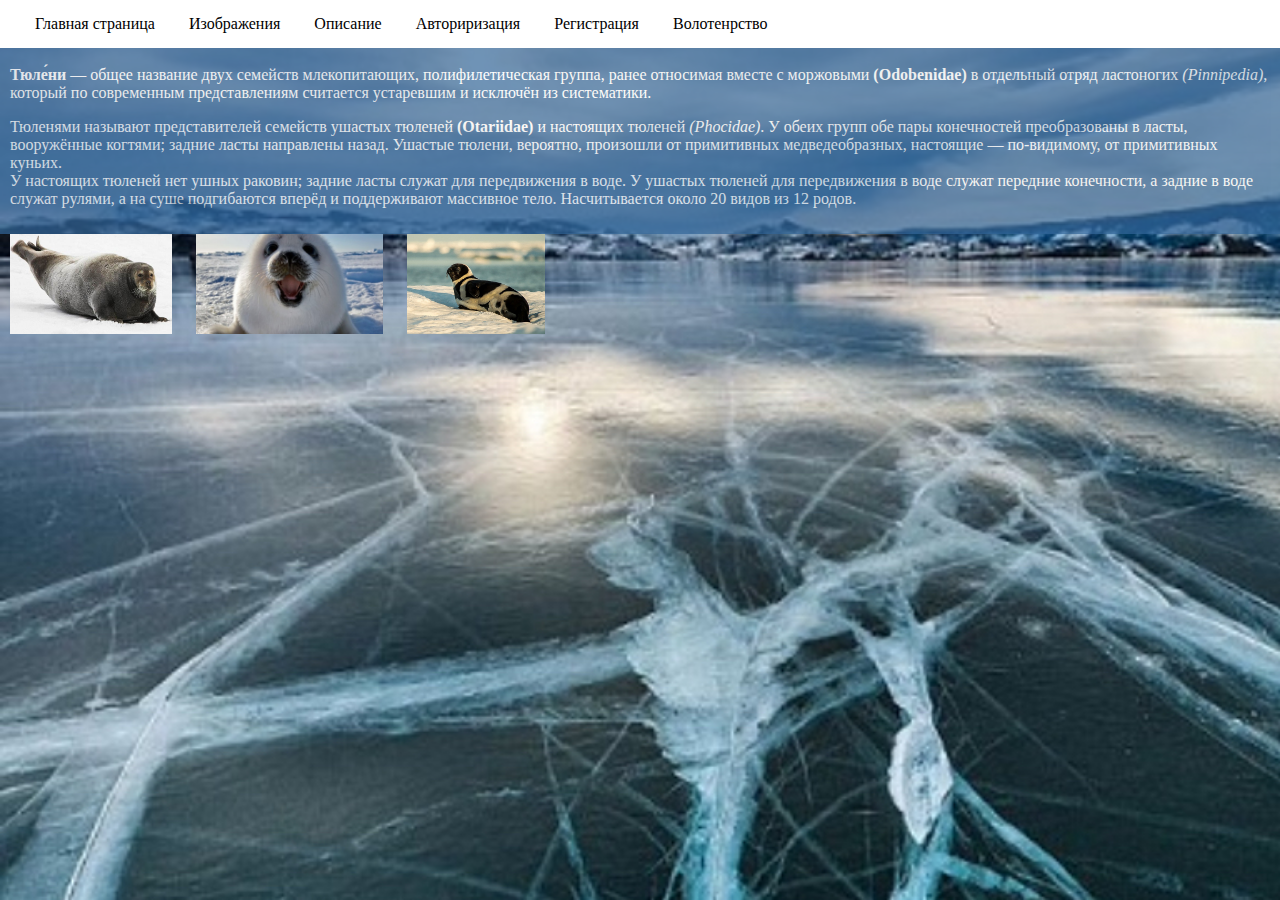
<file: index.html>
<!DOCTYPE html><!--описание типа документа-->
<html lang="ru"><!--начало нашего документа-->
    <head><!--Тег заголовка документа-->
        <title>Тюлени</title>
        <meta charset="UTF-8">
        <meta name="description" content="Сайт о тюленях">
        <meta name="keywords" content="">
        <link rel="stylesheet" href="css/style.css">
    </head>    
    <body><!--Теги, отвечающие за содержание страницы-->
        <ul class="nav">
            <li><a href="#">Главная страница</a></li>
            <li><a href="page2.html">Изображения</a></li>
            <li><a href="page3.html">Описание</a></li>
            <li><a href="page4.html">Авториризация</a></li>
            <li><a href="page5.html">Регистрация</a></li>
            <li><a href="page6.html">Волотенрство</a></li>
        </ul>
        <div class="transparent">
            <p><strong>Тюле́ни</strong> — общее название двух семейств млекопитающих, полифилетическая группа, ранее относимая вместе с моржовыми <strong>(Odobenidae)</strong> в отдельный отряд ластоногих <em>(Pinnipedia)</em>, который по современным представлениям считается устаревшим и исключён из систематики.</p>
            <p>Тюленями называют представителей семейств ушастых тюленей <b>(Otariidae)</b> и настоящих тюленей <i>(Phocidae)</i>. У обеих групп обе пары конечностей преобразованы в ласты, вооружённые когтями; задние ласты направлены назад. Ушастые тюлени, вероятно, произошли от примитивных медведеобразных, настоящие — по-видимому, от примитивных куньих. <br>У настоящих тюленей нет ушных раковин; задние ласты служат для передвижения в воде. У ушастых тюленей для передвижения в воде служат передние конечности, а задние в воде служат рулями, а на суше подгибаются вперёд и поддерживают массивное тело. Насчитывается около 20 видов из 12 родов.</p>
        </div>
        <div class="height">
            <img src="img/lahtak.jpg" alt="Лахтак">
            <img src="img/Tbaikal.jpg" alt="Байкальская нерпа">
            <img src="img/TKrilatka.jpg" alt="Байкальская нерпа">
        </div>
    </body>  
</html><!--конец нашего документа-->
</file>
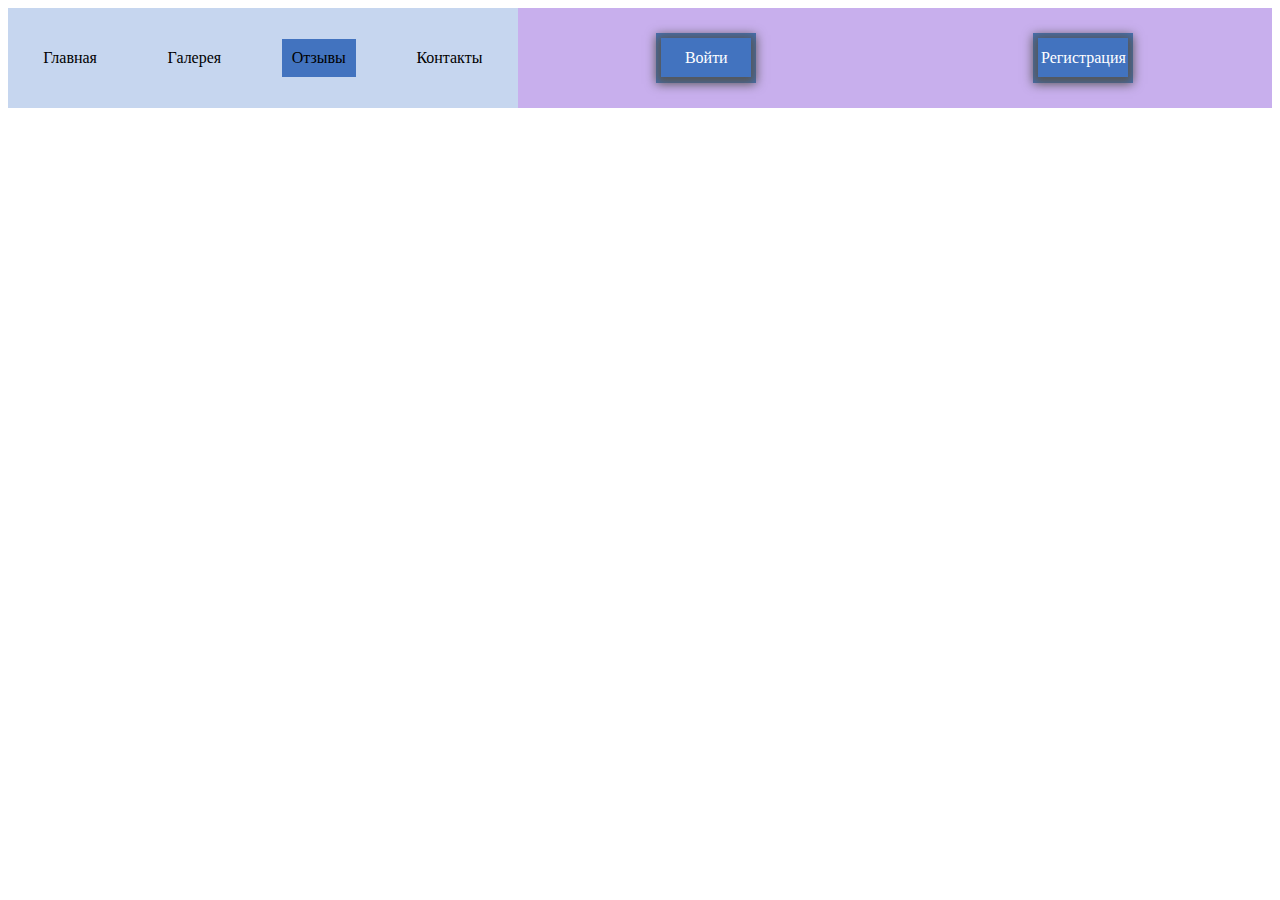
<file: flex.html>
<html lang="ru">
<head>
	<meta charset="UTF-8">
	<link rel="stylesheet" href="css/style3.css">
</head>
<body>
<div class="flex">
    <div class="flex-1">
        <ul class="flex-row">
            <li><a href="#">Главная</a></li>
            <li><a href="#">Галерея</a></li>
            <li class="position"><a href="#">Отзывы</a>
                <ul class="hover">
                    <li><a href="#">Положительные</a></li>
                    <li><a href="#">Отрицательные</a></li>
                </ul>
            </li>
            <li><a href="#">Контакты</a></li>
        </ul>
    </div>
    <div class="flex-2 flex-row">
        <div id="form1" class="form1">
            <form>
                <input type="text" name="login" placeholder="login">
                <br>
                <input type="password" name="password" placeholder="parol">
                <br>
                <a href="#">Войти</a>
            </form>
        </div>
        <div class="flex-row1"><a href="#form1">Войти</a></div>
        <div id="form2" class="form2">
            <form>
                <input type="text" name="login" placeholder="login">
                <br>
                <input type="email" placeholder="email">
                <br>
                <input type="password" name="password" placeholder="parol">
                <br>
                <a href="#">Регистрация</a>
            </form>
        </div>
        <div class="flex-row2"><a href="#form2">Регистрация</a></div>
    </div>
</div>
</body>
</html>
</file>
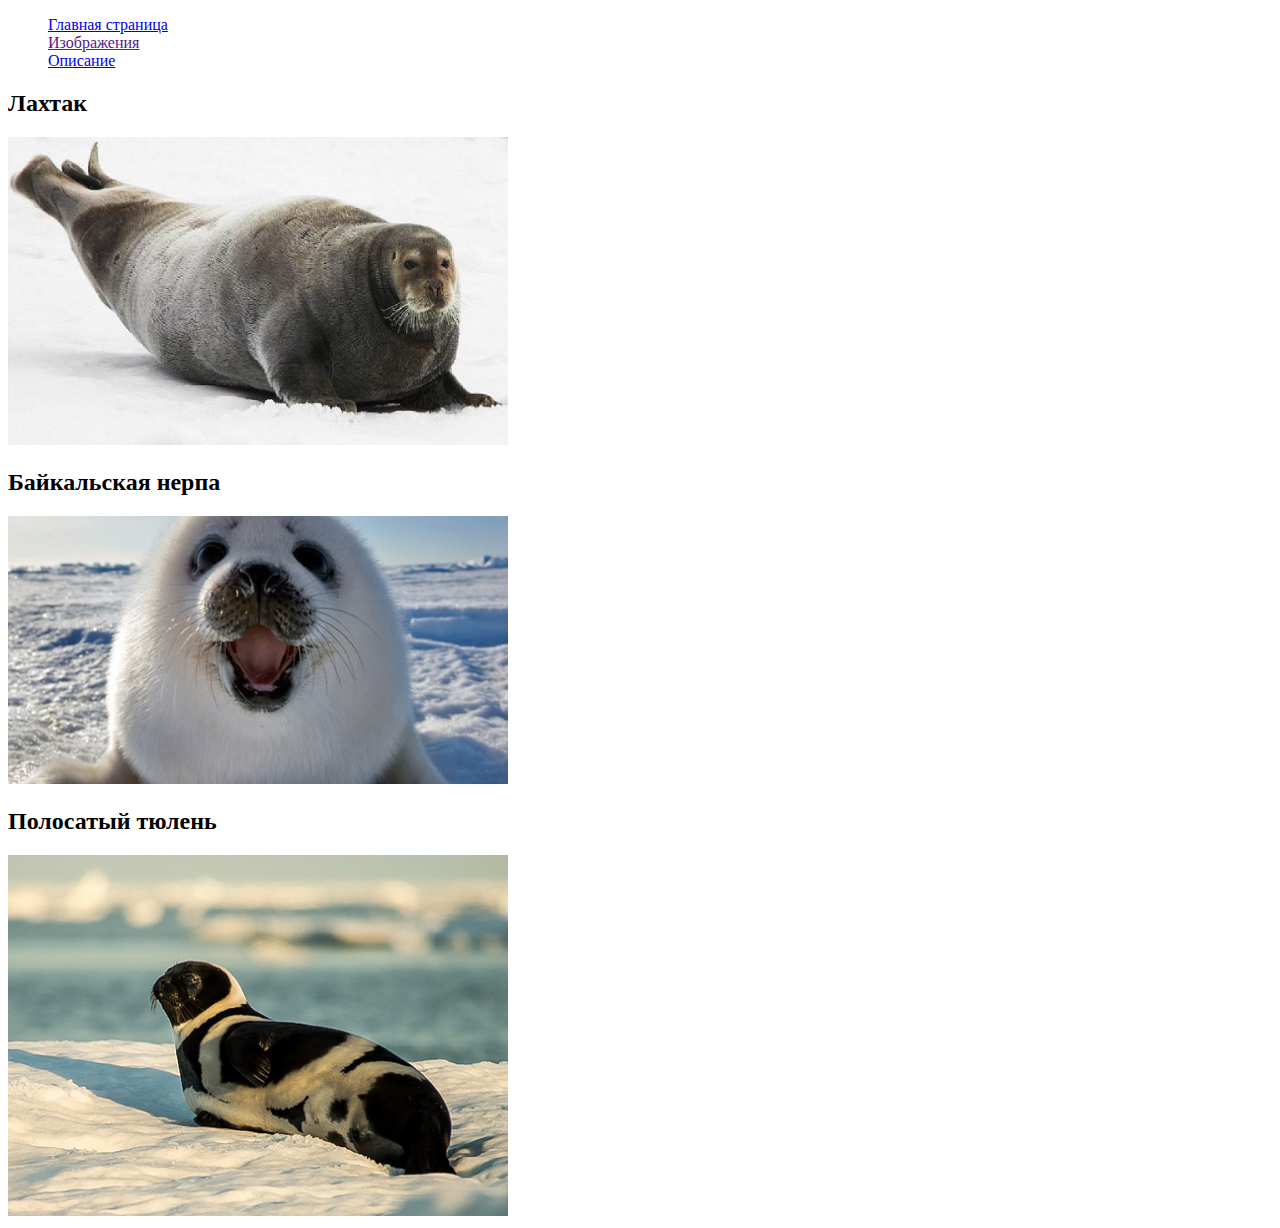
<file: index2.html>
<!DOCTYPE html><!--описание типа документа-->
<html><!--начало нашего документа-->
    <head><!--Тег заголовка документа-->
        <title>Тюлени</title>
        <meta charset="UTF-8">
        <meta name="description" content="Сайт о тюленях">
        <meta name="keywords" content="">
    </head>    
    <body><!--Теги, отвечающие за содержание страницы-->
        <ul type="none">
            <li><a href="index.html">Главная страница</a></li>
            <li><a href="">Изображения</a></li>
            <li><a href="index3.html">Описание</a></li>
        </ul>
        <div>
            <h2>Лахтак</h2>
            <img id="lahtak" src="lahtak.jpg" alt="Лахтак" width="500">
        </div>
        <div>
            <h2>Байкальская нерпа</h2>
            <img id="Tbaikal" src="img\Tbaikal.jpg" alt="Байкальская нерпа" width="500">
        </div>
        <div>
            <h2>Полосатый тюлень</h2>
            <img id="TKrilatka" src="img/TKrilatka.jpg" alt="Байкальская нерпа" width="500">
        </div>
    </body>  
</html><!--конец нашего документа-->
</file>
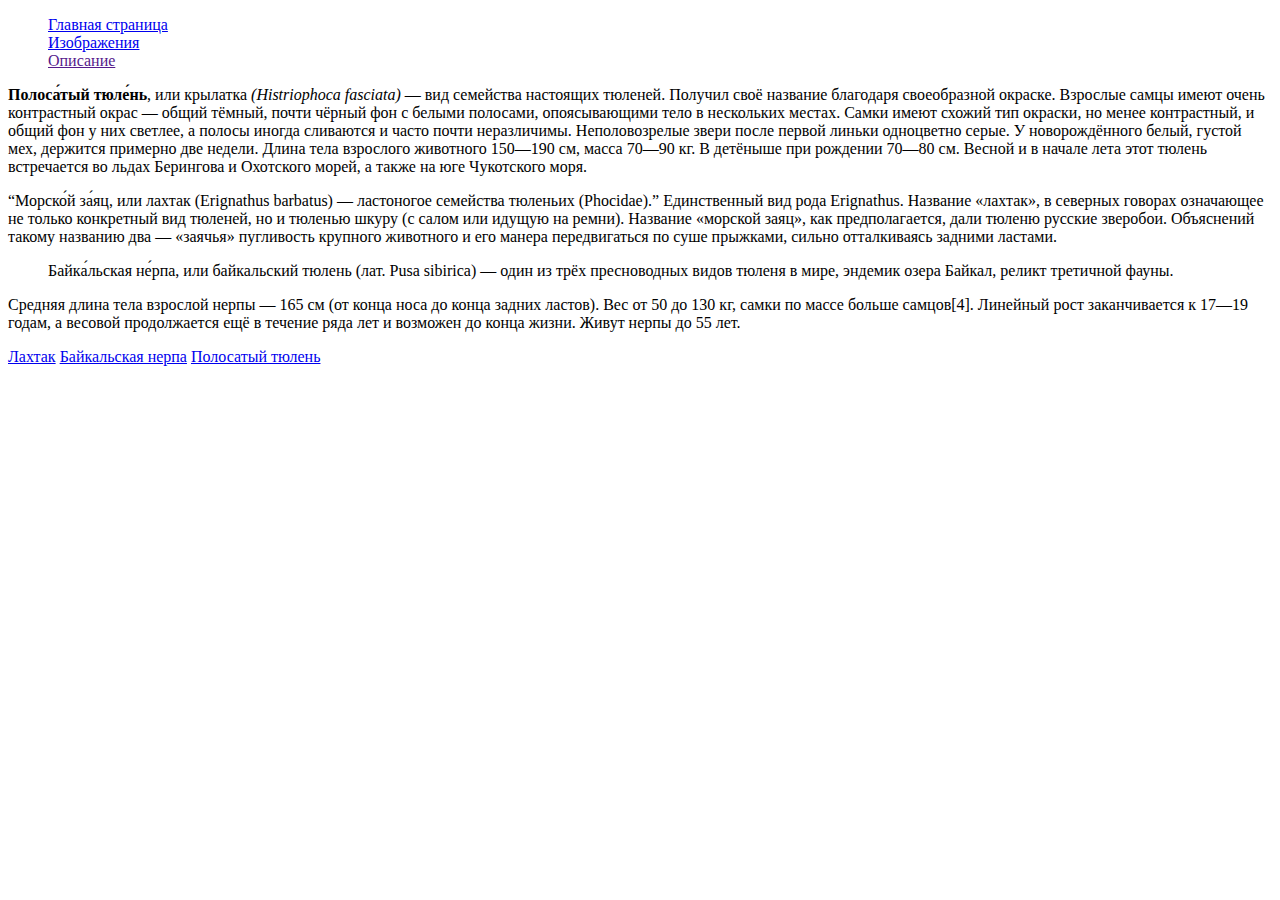
<file: index3.html>
<!DOCTYPE html><!--описание типа документа-->
<html><!--начало нашего документа-->
    <head><!--Тег заголовка документа-->
        <title>Тюлени</title>
        <meta charset="UTF-8">
        <meta name="description" content="Сайт о тюленях">
        <meta name="keywords" content="">
    </head>    
    <body><!--Теги, отвечающие за содержание страницы-->
        <ul type="none">
            <li><a href="index.html">Главная страница</a></li>
            <li><a href="index2.html">Изображения</a></li>
            <li><a href="">Описание</a></li>
        </ul>
        <p><strong>Полоса́тый тюле́нь</strong>, или крылатка <em>(Histriophoca fasciata)</em> — вид семейства настоящих тюленей. Получил своё название благодаря своеобразной окраске. Взрослые самцы имеют очень контрастный окрас — общий тёмный, почти чёрный фон с белыми полосами, опоясывающими тело в нескольких местах. Самки имеют схожий тип окраски, но менее контрастный, и общий фон у них светлее, а полосы иногда сливаются и часто почти неразличимы. Неполовозрелые звери после первой линьки одноцветно серые. У новорождённого белый, густой мех, держится примерно две недели. Длина тела взрослого животного 150—190 см, масса 70—90 кг. В детёныше при рождении 70—80 см. Весной и в начале лета этот тюлень встречается во льдах Берингова и Охотского морей, а также на юге Чукотского моря.</p>
        <p><q>Морско́й за́яц, или лахтак (Erignathus barbatus) — ластоногое семейства тюленьих (Phocidae).</q> Единственный вид рода Erignathus. Название «лахтак», в северных говорах означающее не только конкретный вид тюленей, но и тюленью шкуру (с салом или идущую на ремни). Название «морской заяц», как предполагается, дали тюленю русские зверобои. Объяснений такому названию два — «заячья» пугливость крупного животного и его манера передвигаться по суше прыжками, сильно отталкиваясь задними ластами.</p>
        <p><blockquote>Байка́льская не́рпа, или байкальский тюлень (лат. Pusa sibirica) — один из трёх пресноводных видов тюленя в мире, эндемик озера Байкал, реликт третичной фауны.</blockquote> Средняя длина тела взрослой нерпы — 165 см (от конца носа до конца задних ластов). Вес от 50 до 130 кг, самки по массе больше самцов[4]. Линейный рост заканчивается к 17—19 годам, а весовой продолжается ещё в течение ряда лет и возможен до конца жизни. Живут нерпы до 55 лет.</p>
        <a href="index2.html#lahtak">Лахтак</a>
        <a href="index2.html#Tbaikal">Байкальская нерпа</a>
        <a href="index2.html#TKrilatka">Полосатый тюлень</a>
    </body>  
</html><!--конец нашего документа-->
</file>
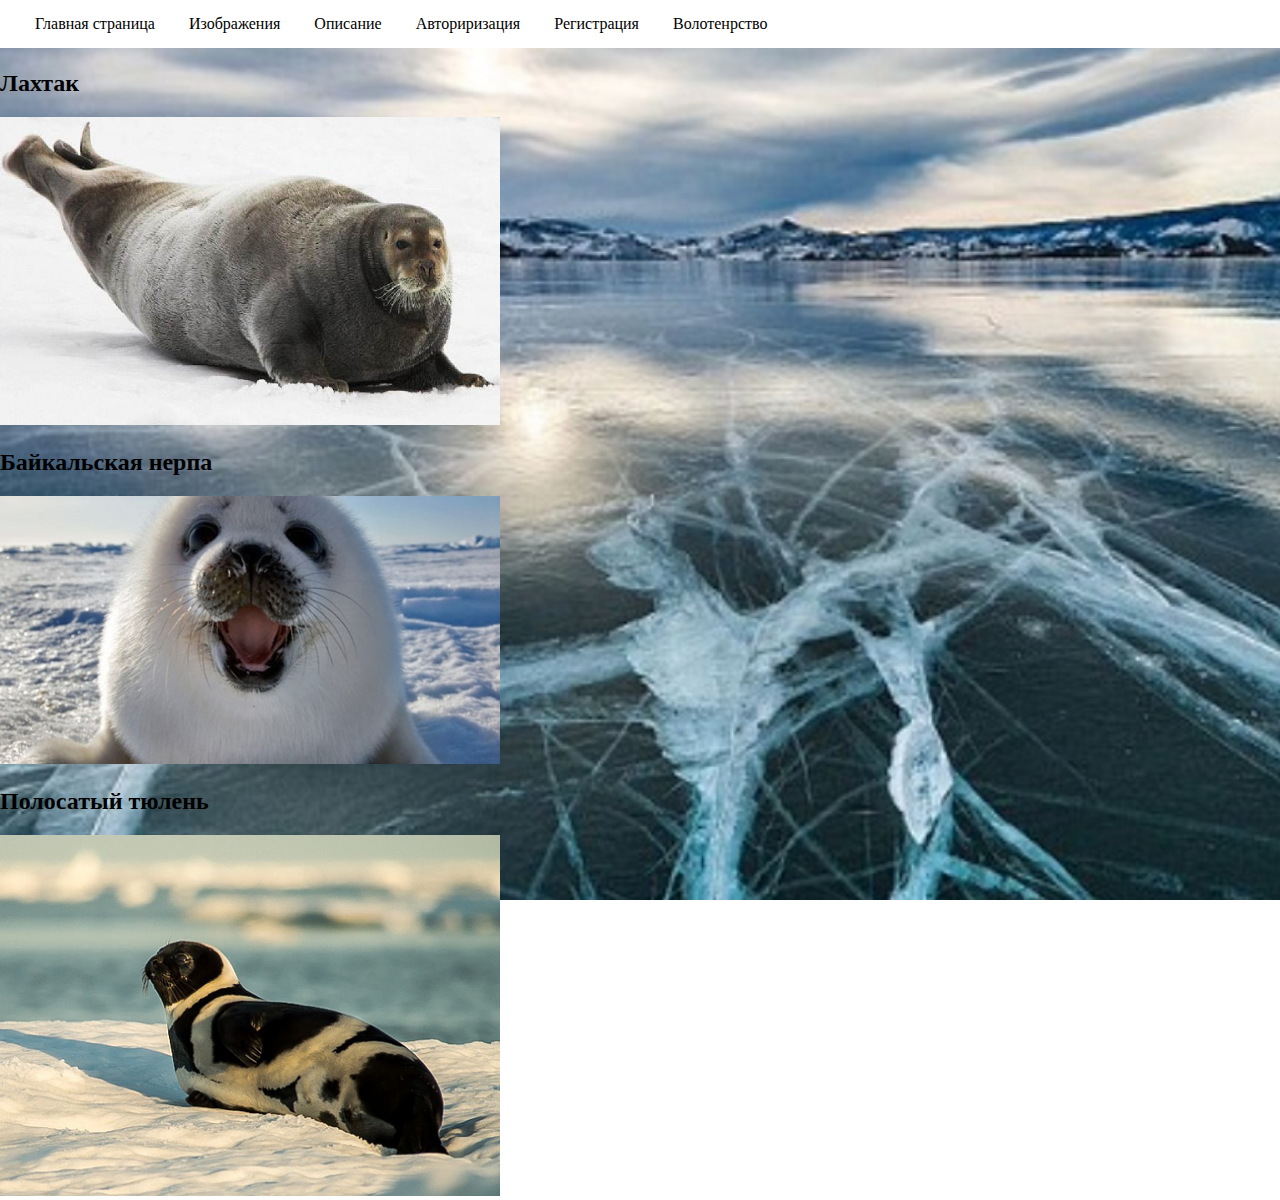
<file: page2.html>
<!DOCTYPE html><!--описание типа документа-->
<html lang="ru"><!--начало нашего документа-->
    <head><!--Тег заголовка документа-->
        <title>Тюлени</title>
        <meta charset="UTF-8">
        <meta name="description" content="Сайт о тюленях">
        <meta name="keywords" content="">
        <link rel="stylesheet" href="css/style.css">
    </head>    
    <body><!--Теги, отвечающие за содержание страницы-->
        <ul class="nav">
            <li><a href="index.html">Главная страница</a></li>
            <li><a href="#">Изображения</a></li>
            <li><a href="page3.html">Описание</a></li>
            <li><a href="page4.html">Авториризация</a></li>
            <li><a href="page5.html">Регистрация</a></li>
            <li><a href="page6.html">Волотенрство</a></li>
        </ul>
        <div class="indent">
            <h2>Лахтак</h2>
            <img id="lahtak" src="img/lahtak.jpg" alt="Лахтак" width="500">
        </div>
        <div>
            <h2>Байкальская нерпа</h2>
            <img id="Tbaikal" src="img/Tbaikal.jpg" alt="Байкальская нерпа" width="500">
        </div>
        <div>
            <h2>Полосатый тюлень</h2>
            <img id="TKrilatka" src="img/TKrilatka.jpg" alt="Байкальская нерпа" width="500">
        </div>
    </body>  
</html><!--конец нашего документа-->
</file>
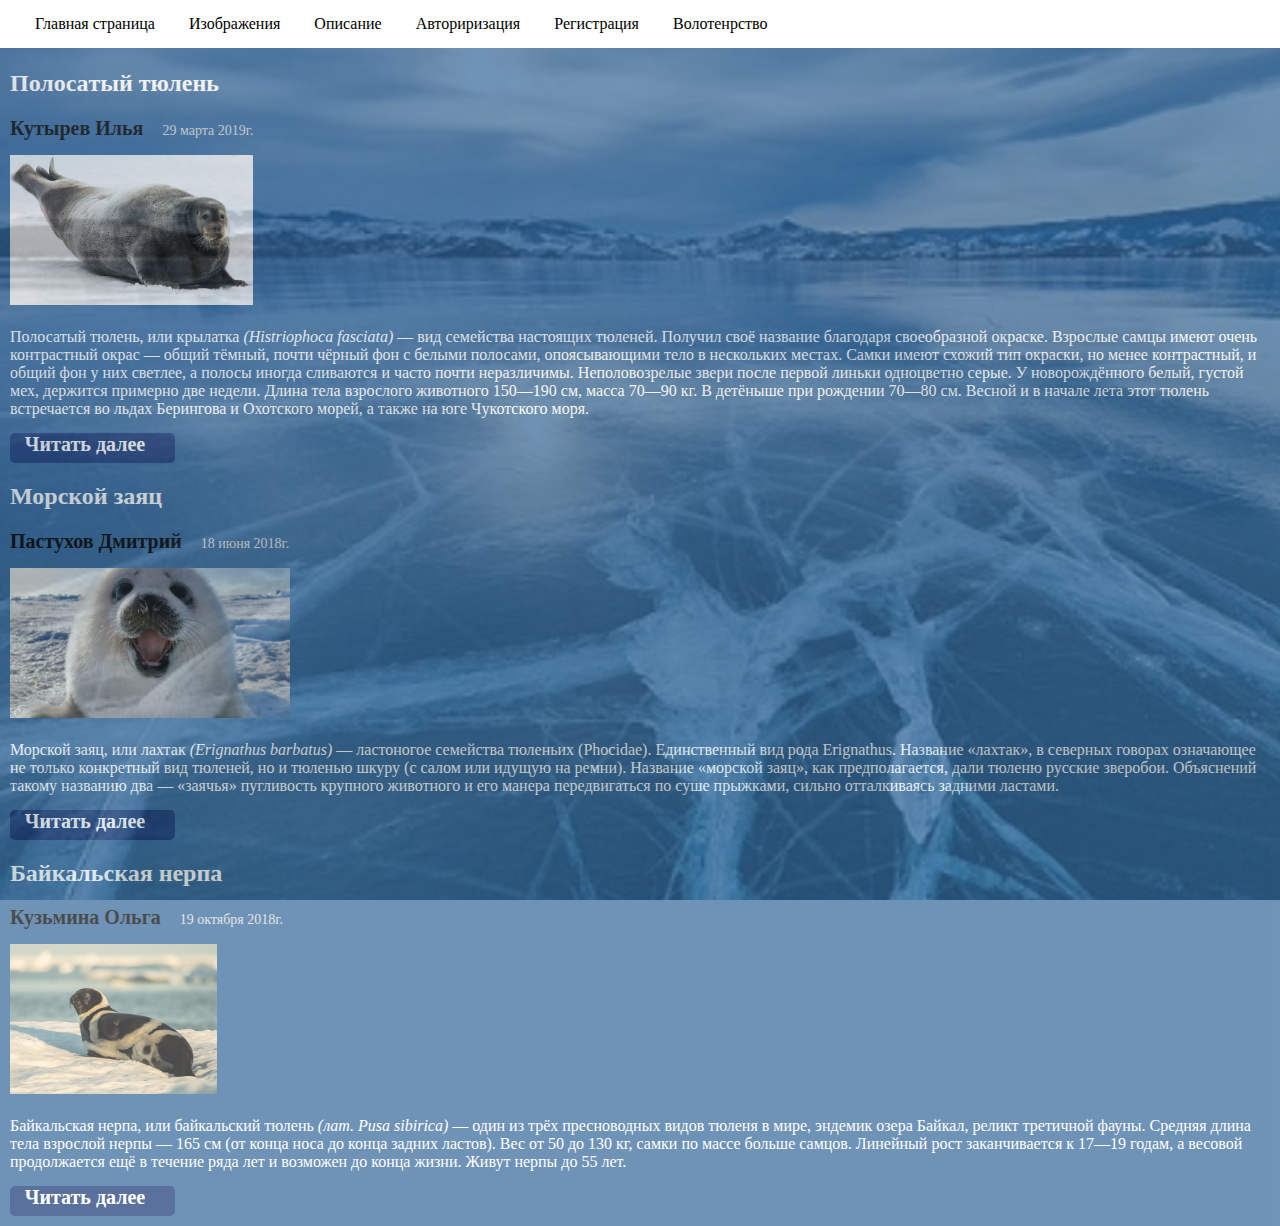
<file: page3.html>
<!DOCTYPE html><!--описание типа документа-->
<html lang="ru"><!--начало нашего документа-->
    <head><!--Тег заголовка документа-->
        <title>Тюлени</title>
        <meta charset="UTF-8">
        <meta name="description" content="Сайт о тюленях">
        <meta name="keywords" content="">
        <link rel="stylesheet" href="css/style.css">
    </head>    
    <body><!--Теги, отвечающие за содержание страницы-->
        <ul class="nav">
            <li><a href="index.html">Главная страница</a></li>
            <li><a href="page2.html">Изображения</a></li>
            <li><a href="#">Описание</a></li>
            <li><a href="page4.html">Авториризация</a></li>
            <li><a href="page5.html">Регистрация</a></li>
            <li><a href="page6.html">Волотенрство</a></li>
        </ul>
        <div class="transparent">
            <div class="article">
                <h2>Полосaтый тюлень</h2>
                <a href="#">Кутырев Илья</a>
                <span>29 марта 2019г.</span>
                <a href="page2.html#lahtak"><img src="img/lahtak.jpg"></a>
                <p>Полосатый тюлень, или крылатка <em>(Histriophoca fasciata)</em> — вид семейства настоящих тюленей. Получил своё название благодаря своеобразной окраске. Взрослые самцы имеют очень контрастный окрас — общий тёмный, почти чёрный фон с белыми полосами, опоясывающими тело в нескольких местах. Самки имеют схожий тип окраски, но менее контрастный, и общий фон у них светлее, а полосы иногда сливаются и часто почти неразличимы. Неполовозрелые звери после первой линьки одноцветно серые. У новорождённого белый, густой мех, держится примерно две недели. Длина тела взрослого животного 150—190 см, масса 70—90 кг. В детёныше при рождении 70—80 см. Весной и в начале лета этот тюлень встречается во льдах Берингова и Охотского морей, а также на юге Чукотского моря.</p>
                <a class="button" href="https://ru.wikipedia.org/wiki/%D0%9F%D0%BE%D0%BB%D0%BE%D1%81%D0%B0%D1%82%D1%8B%D0%B9_%D1%82%D1%8E%D0%BB%D0%B5%D0%BD%D1%8C">Читать далее</a>
            </div>

            <div class="article">
                <h2>Морской заяц</h2>
                <a href="#">Пастухов Дмитрий</a>
                <span>18 июня 2018г.</span>
                <a href="page2.html#Tbaikal"><img src="img/Tbaikal.jpg"></a>
                <p>Морской заяц, или лахтак <em>(Erignathus barbatus)</em> — ластоногое семейства тюленьих (Phocidae). Единственный вид рода Erignathus. Название «лахтак», в северных говорах означающее не только конкретный вид тюленей, но и тюленью шкуру (с салом или идущую на ремни). Название «морской заяц», как предполагается, дали тюленю русские зверобои. Объяснений такому названию два — «заячья» пугливость крупного животного и его манера передвигаться по суше прыжками, сильно отталкиваясь задними ластами.</p>
                <a class="button" href="https://ru.wikipedia.org/wiki/%D0%9C%D0%BE%D1%80%D1%81%D0%BA%D0%BE%D0%B9_%D0%B7%D0%B0%D1%8F%D1%86">Читать далее</a>
            </div>

            <div class="article">
                <h2>Байкальская нерпа</h2>
                <a href="#">Кузьмина Ольга</a>
                <span>19 октября 2018г.</span>
                <a href="page2.html#TKrilatka"><img src="img/TKrilatka.jpg"></a>
                <p>Байкальская нерпа, или байкальский тюлень <em>(лат. Pusa sibirica)</em> — один из трёх пресноводных видов тюленя в мире, эндемик озера Байкал, реликт третичной фауны. Средняя длина тела взрослой нерпы — 165 см (от конца носа до конца задних ластов). Вес от 50 до 130 кг, самки по массе больше самцов. Линейный рост заканчивается к 17—19 годам, а весовой продолжается ещё в течение ряда лет и возможен до конца жизни. Живут нерпы до 55 лет.</p>
                <a class="button" href="https://ru.wikipedia.org/wiki/%D0%91%D0%B0%D0%B9%D0%BA%D0%B0%D0%BB%D1%8C%D1%81%D0%BA%D0%B0%D1%8F_%D0%BD%D0%B5%D1%80%D0%BF%D0%B0">Читать далее</a>
            </div>
        </div>
    </body>  
</html><!--конец нашего документа-->
</file>
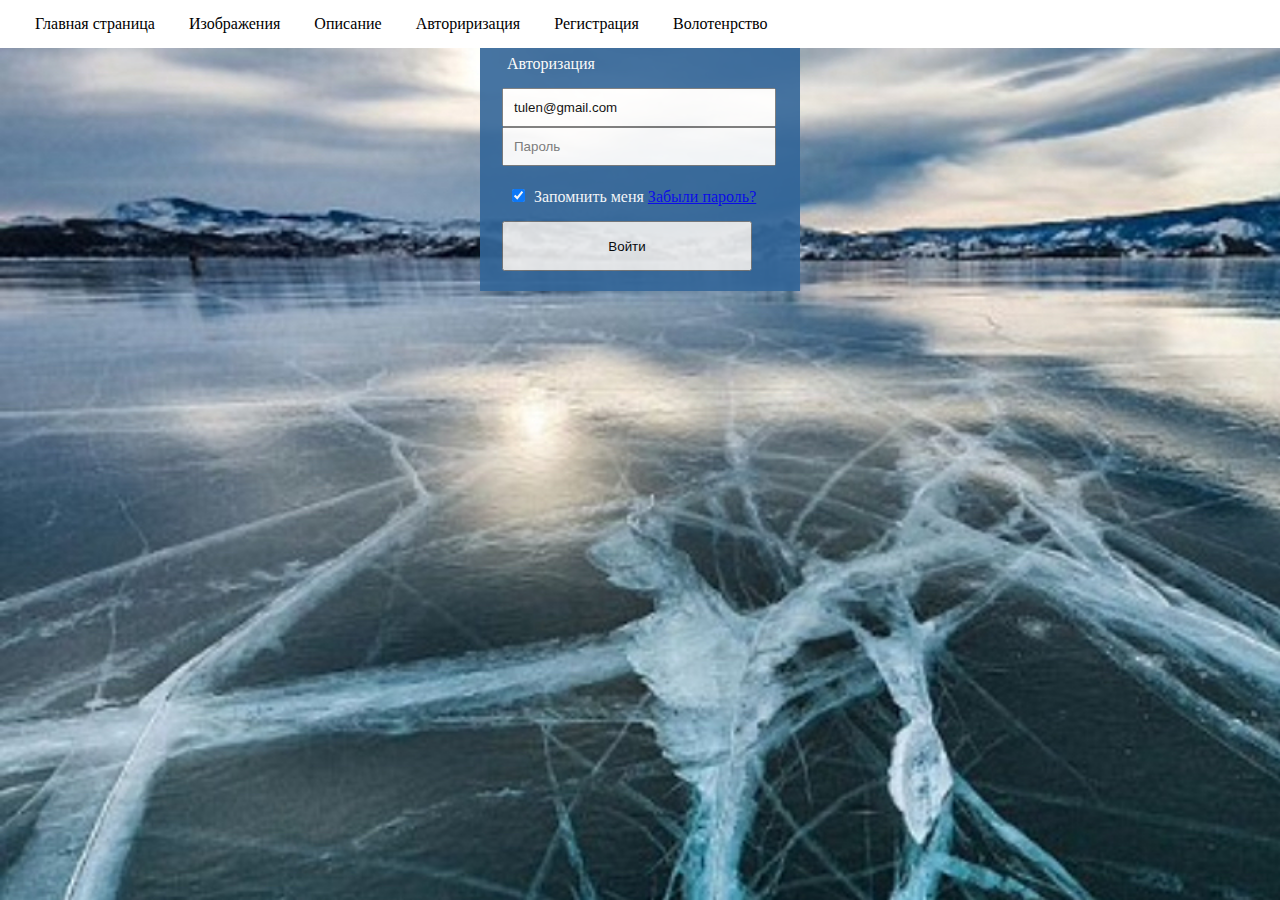
<file: page4.html>
<!DOCTYPE html><!--описание типа документа-->
<html lang="ru"><!--начало нашего документа-->
    <head><!--Тег заголовка документа-->
        <title>Тюлени</title>
        <meta charset="UTF-8">
        <meta name="description" content="Сайт о тюленях">
        <meta name="keywords" content="">
        <link rel="stylesheet" href="css/style.css">
    </head>    
    <body><!--Теги, отвечающие за содержание страницы-->
        <ul class="nav">
            <li><a href="index.html">Главная страница</a></li>
            <li><a href="page2.html">Изображения</a></li>
            <li><a href="page3.html">Описание</a></li>
            <li><a href="#">Авториризация</a></li>
            <li><a href="page5.html">Регистрация</a></li>
            <li><a href="page6.html">Волотенрство</a></li>
        </ul>
        <form class="form"
            action="#" method="POST"
            enctype="multipart/form-data"
            autocomplete="on">
            <fieldset>
                <legend>Авторизация</legend>
                <input type="email" 
                    value="tulen@gmail.com" 
                    placeholder="Адрес электронной почты"
                    required>
                <br>
                <input type="password" 
                    placeholder="Пароль"
                    required>
            </fieldset>
            <fieldset>
                <label><input checked type="checkbox">Запомнить меня</label>
                <a href="#">Забыли пароль?</a>
                <br>
                <input class="sumbit" type="submit" value="Войти">
            </fieldset>
        </form>
    </body>  
</html><!--конец нашего документа-->
</file>
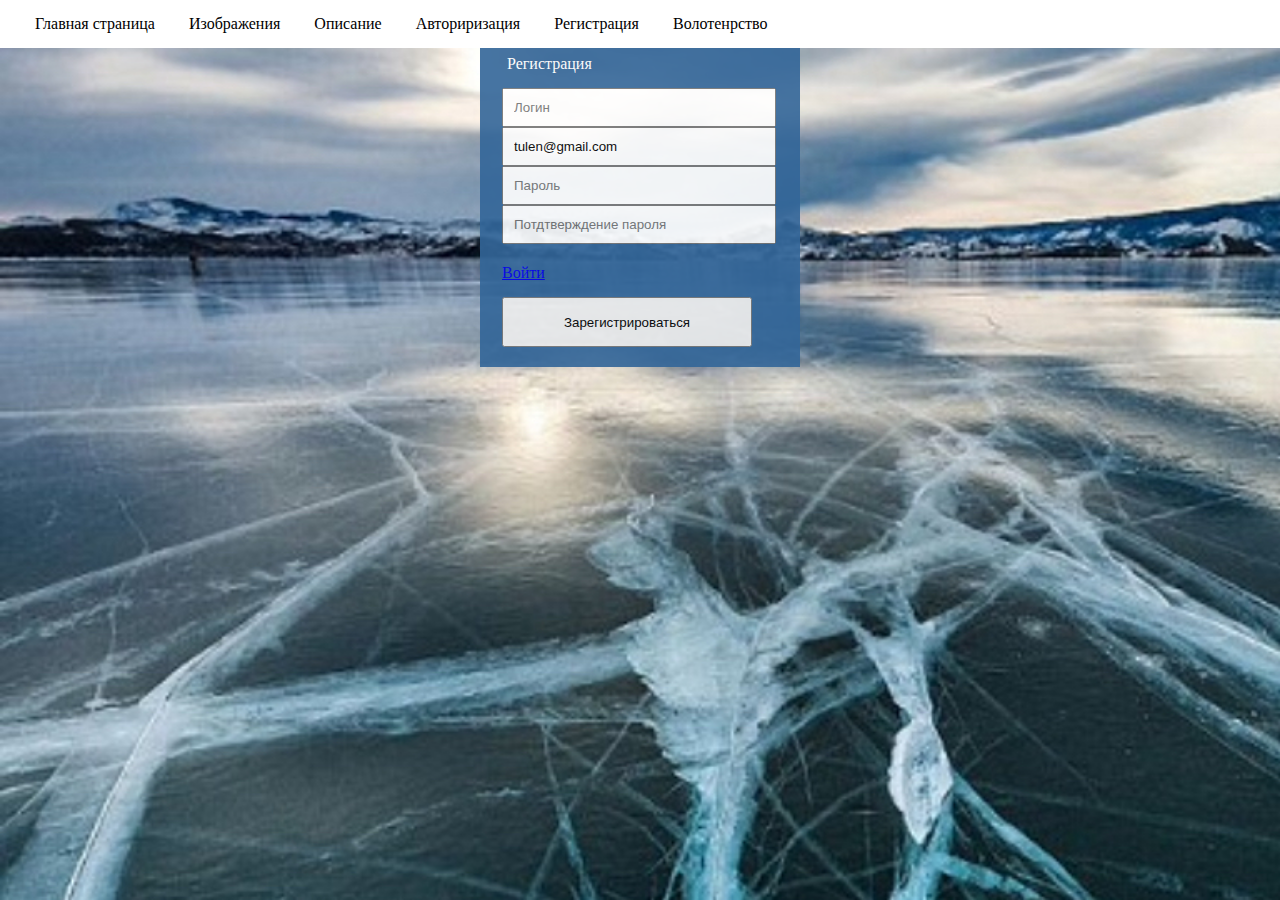
<file: page5.html>
<!DOCTYPE html><!--описание типа документа-->
<html lang="ru"><!--начало нашего документа-->
    <head><!--Тег заголовка документа-->
        <title>Тюлени</title>
        <meta charset="UTF-8">
        <meta name="description" content="Сайт о тюленях">
        <meta name="keywords" content="">
        <link rel="stylesheet" href="css/style.css">
    </head>    
    <body><!--Теги, отвечающие за содержание страницы-->
        <ul class="nav">
            <li><a href="index.html">Главная страница</a></li>
            <li><a href="page2.html">Изображения</a></li>
            <li><a href="page3.html">Описание</a></li>
            <li><a href="page4.html">Авториризация</a></li>
            <li><a href="#">Регистрация</a></li>
            <li><a href="page6.html">Волотенрство</a></li>
        </ul>
        <form class="form"
            action="#" method="POST"
            enctype="multipart/form-data"
            autocomplete="on">
            <fieldset>
                <legend>Регистрация</legend>
                <input type="text" 
                    placeholder="Логин"
                    minlength="4" maxlength="15"
                    required>
                <br>
                <input type="email" 
                    placeholder="Адрес электронной почты"
                    value="tulen@gmail.com" 
                    required>
                <br>
                <input type="password"
                    placeholder="Пароль" 
                    minlength="5" maxlength="10" 
                    required>
                <br>
                <input type="password"
                    placeholder="Потдтверждение пароля"
                    minlength="5" maxlength="10" 
                    required>
            </fieldset>
            <fieldset>
                <a href="#">Войти</a>
                <br>
                <input class="sumbit" type="submit" value="Зарегистрироваться">
            </fieldset>
        </form>
    </body>  
</html><!--конец нашего документа-->
</file>
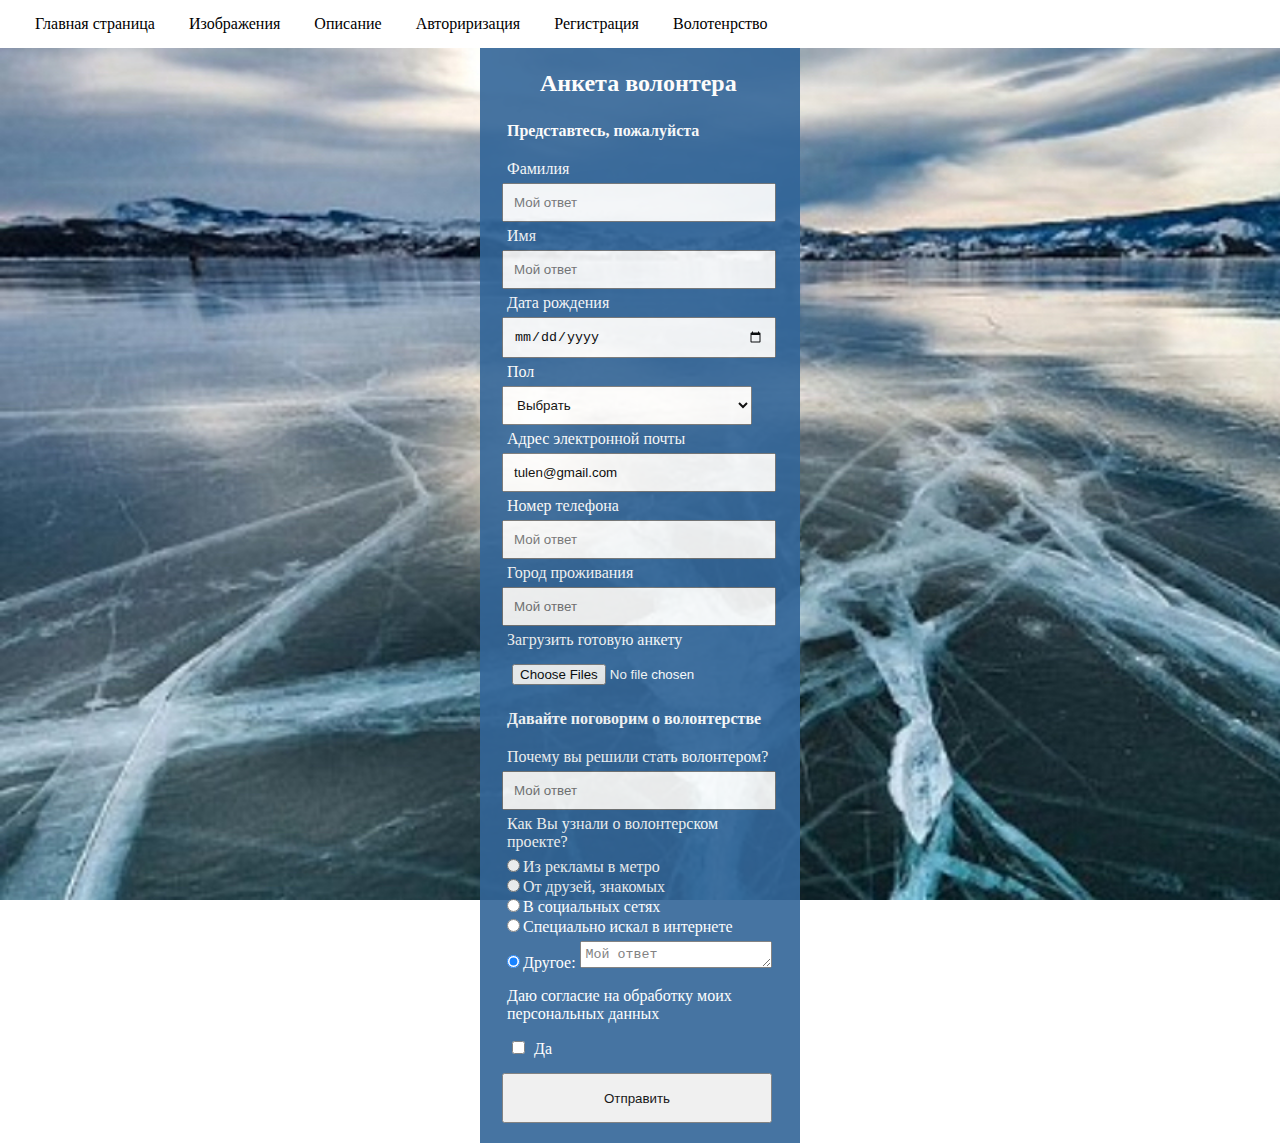
<file: page6.html>
<!DOCTYPE html>
<html lang="ru">
    <head>
        <title>Тюлени</title>
        <meta charset="UTF-8">
        <meta name="description" content="Сайт о тюленях">
        <meta name="keywords" content="">
        <link rel="stylesheet" href="css/style.css">
    </head>    
    <body>
        <ul class="nav">
            <li><a href="index.html">Главная страница</a></li>
            <li><a href="page2.html">Изображения</a></li>
            <li><a href="page3.html">Описание</a></li>
            <li><a href="page4.html">Авториризация</a></li>
            <li><a href="page5.html">Регистрация</a></li>
            <li><a href="#">Волотенрство</a></li>
        </ul>
        <div class="form">
            <h2>Анкета волонтера</h2>
            <form action="#" method="POST"
                enctype="multipart/form-data"
                autocomplete="on">
                <fieldset>
                    <legend><strong>Представтесь, пожалуйста</strong></legend>
                    <legend>Фамилия</legend>
                    <input type="text" 
                        placeholder="Мой ответ"
                        required>
                    <br>
                    <legend>Имя</legend>
                    <input type="text" 
                        placeholder="Мой ответ"
                        required>
                    <br>
                    <legend>Дата рождения</legend>
                    <input type="date" required>
                    <br>
                    <legend>Пол</legend>
                    <select size="1">
                        <option selected>Выбрать</option>
                        <option>Женский</option>
                        <option>Мужской</option>
                    </select>
                    <br>
                    <legend>Адрес электронной почты</legend>
                    <input type="email" 
                        placeholder="Мой ответ"
                        value="tulen@gmail.com" 
                        required>
                    <br>
                    <legend>Номер телефона</legend>
                    <input type="text" 
                        placeholder="Мой ответ"
                        required>
                    <br>
                    <legend>Город проживания</legend>
                    <input type="text" 
                        placeholder="Мой ответ"
                        required>
                    <br>
                    <legend>Загрузить готовую анкету</legend>
                    <input type="file" multiple accept="txt/*">
                </fieldset>
                <fieldset>
                    <legend><strong>Давайте поговорим о волонтерстве</strong></legend>
                    <legend>Почему вы решили стать волонтером?</legend>
                    <input type="text" 
                        placeholder="Мой ответ"
                        minlength="10">
                    <br>
                    <legend>Как Вы узнали о волонтерском проекте?</legend>
                        <label>
                            <input name="answer" type="radio" value="1" checked>Из рекламы в метро
                        </label>
                        <br>
                        <label>
                            <input name="answer" type="radio" value="2" checked>От друзей, знакомых
                        </label>
                        <br>
                        <label>
                            <input name="answer" type="radio" value="3" checked>В социальных сетях
                        </label>
                        <br>
                        <label>
                            <input name="answer" type="radio" value="4" checked>Специально искал в интернете
                        </label>
                        <br>
                        <label>
                            <input name="answer" type="radio" value="5" checked>Другое:
                            <textarea cols="20" rows="1" placeholder="Мой ответ" required></textarea>
                        </label>
                </fieldset>
                <fieldset>
                    <legend>Даю согласие на обработку моих персональных данных</legend>
                    <label><input required type="checkbox">Да</label>
                    <button class="sumbit" type="submit">Отправить</button>
                </fieldset>
            </form>
        </div>
    </body>  
</html>
</file>
<file: css/style.css>
body {
	margin: 0 auto;
	background-image: url("../img/baikal.jpg");
	background-repeat: no-repeat;
	background-position: 0 0;
	background-attachment: fixed;
	background-size: cover;
}

.nav {
	margin: 0;
	padding: 0;
	padding-left: 20px;
	list-style-type: none;
	background-color: white;
	position: fixed;
	z-index: 1000;
	width:100%;
}

.nav li {
	display: inline-block;
	padding: 15px;
}

.nav a {
	text-decoration: none;
	color: black;
}

.transparent {
	background-color: #369;
	padding: 10px;
	padding-top: 50px;
	opacity: 0.7;
	color: white;
}

.height img {
	height: 100px;
	padding: 10px;
	padding-top: 0;
}

.indent {
	padding-top: 50px;
}

.form {
	margin: 0 auto;
	padding: 10px;
	padding-top: 50px;
	width: 300px;
	background-color: #369;
	opacity: 0.9;
	color: white;
}

.form h2 {
	margin-left: 50px;
}

.form fieldset  {
	border: 0 none;
	padding: 10px;
}

.form legend {
	padding: 5px;
}

.form input:not([type="radio"]), 
.form select  {
	width: 250px;
	padding: 10px;
}

.form input[type="checkbox"] {
	width: 25px;
}

.form textarea {
	margin-top: 5px;
	width: 180px;
	padding: 5px;
}

.form .sumbit {
	margin-top: 15px;
	width: 270px; /*Почему это свойстов не работает на странице 4 и 5?*/
	height: 50px;
}

.article p {
	margin: 0;
	padding: 0;
}

.article a {
	text-decoration: none;
	color: black;
	font-weight: bold;
	font-size: 20px;
	padding-right: 15px;
}

.article span {
	font-size: 14px;
	color: #DCDCDC;
}

.article img {
	display: block;
	margin: 0;
	padding: 0;
	margin-top: 15px;
	height: 150px;
}

.article .button {
	margin-top: 15px;
	display: block;
	height: 30px;
	width: 150px;
	background-color: #163674;
	border-radius: 5px;
	color: white;
	text-align: center;
	vertical-align: middle;
}
</file>
<file: css/style3.css>
.flex {
	display: flex;
	height: 100px;
}

.flex-1 {
	flex: 1 1 auto;
	background-color: rgb(198, 214, 239);
}

.flex-1 ul {
	margin: 0;
	padding: 0;
	height: 100%;
	list-style-type: none;
}

.flex-row > li {
	display: inline-block;
	padding: 10px;
}

.flex-1 a {
	text-decoration: none;
	color: black;
}

.position {
	position: relative;
}

.hover {
	display: none;
	position: absolute;
	top: 35px;
	left: 0;
}

.hover li {
	padding: 10px;
	background-color: rgb(66, 115, 191);
}

li:hover > .hover {
	display: block;
}

.flex-1 li:nth-child(3) {
	background-color: rgb(66, 115, 191);
}

.flex-2 {
	flex: 3 1 auto;
	background-color: rgb(200, 175, 237);
	position: relative;
}

.form1, .form2 {
	display: none;
	padding: 10px;
	position:absolute;
	top: 105px;
	background-color: rgb(66, 115, 191);
	box-shadow: 0 0 70px 1px rgb(60, 60, 60);
}

.form1:target, .form2:target {
	display: block;
}

form {
	margin: 0;
	box-shadow: 0 2px 10px 5px rgb(86, 86, 86);
}

form input {
	width: 100%;
}

form a {
	display: block;
	text-decoration: none;
	color: white;
	padding: 5px;
}

.flex-row {
	display: flex;
	justify-content: space-around;
	align-items: center;
}

.flex-row1, .flex-row2 {
	flex-basis: 100px;
	background-color: rgb(66, 115, 191);
	height: 50px;
	line-height: 39px;
	vertical-align: middle;
}

.flex-row1 > a, .flex-row2 > a {
	display: block;
	text-align: center;
	margin: 5px;
	text-decoration: none;
	color: white;
	box-shadow: 0 2px 10px 5px rgb(86, 86, 86);
}
</file>
